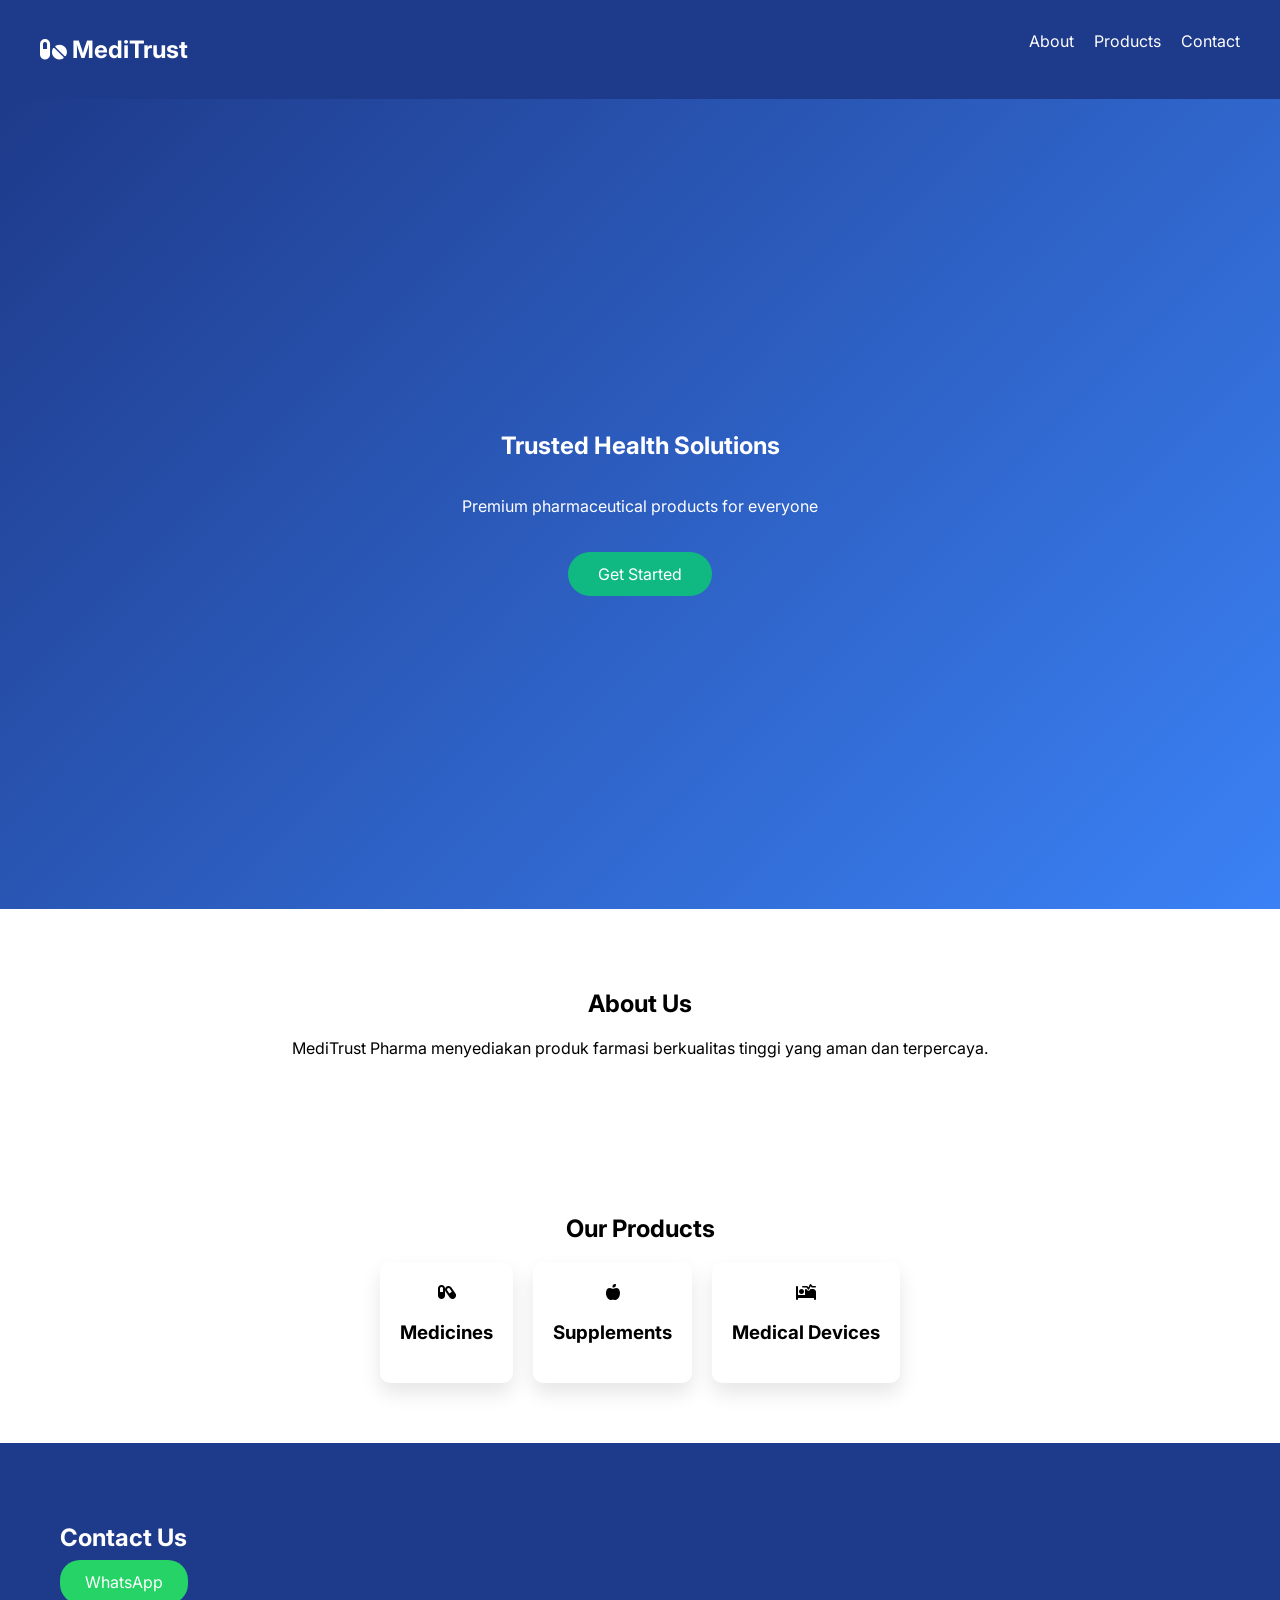
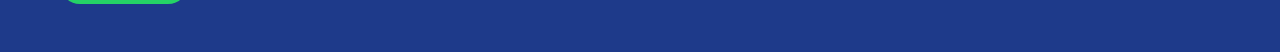
<file: index.html>
<!DOCTYPE html>
<html lang="en">
<head>
  <meta charset="UTF-8">
  <meta name="viewport" content="width=device-width, initial-scale=1.0">
  <title>MediTrust Pharma</title>

  <link href="https://fonts.googleapis.com/css2?family=Inter:wght@300;400;600;700&display=swap" rel="stylesheet">
  <link rel="stylesheet" href="https://cdnjs.cloudflare.com/ajax/libs/font-awesome/6.4.0/css/all.min.css">
  <link rel="stylesheet" href="style.css">
</head>

<body>

<!-- NAVBAR (NEW 🔥) -->
<nav class="navbar">
  <h2><i class="fas fa-pills"></i> MediTrust</h2>
  <ul>
    <li><a href="#about">About</a></li>
    <li><a href="#products">Products</a></li>
    <li><a href="#contact">Contact</a></li>
  </ul>
</nav>

<!-- HERO -->
<section class="hero">
  <h1>Trusted Health Solutions</h1>
  <p>Premium pharmaceutical products for everyone</p>
  <a href="#contact" class="btn">Get Started</a>
</section>

<!-- ABOUT -->
<section id="about" class="section">
  <h2>About Us</h2>
  <p>MediTrust Pharma menyediakan produk farmasi berkualitas tinggi yang aman dan terpercaya.</p>
</section>

<!-- PRODUCTS -->
<section id="products" class="section">
  <h2>Our Products</h2>

  <div class="grid">
    <div class="card">
      <i class="fas fa-capsules"></i>
      <h3>Medicines</h3>
    </div>

    <div class="card">
      <i class="fas fa-apple-alt"></i>
      <h3>Supplements</h3>
    </div>

    <div class="card">
      <i class="fas fa-procedures"></i>
      <h3>Medical Devices</h3>
    </div>
  </div>
</section>

<!-- CTA -->
<section id="contact" class="cta">
  <h2>Contact Us</h2>
  <a href="https://wa.me/6281234567890" class="whatsapp">WhatsApp</a>
</section>

<script src="script.js"></script>
</body>
</html>
</file>
<file: style.css>
body {
  font-family: 'Inter', sans-serif;
  margin: 0;
}

/* NAVBAR */
.navbar {
  display: flex;
  justify-content: space-between;
  padding: 15px 40px;
  background: #1e3a8a;
  color: white;
  position: sticky;
  top: 0;
}

.navbar ul {
  display: flex;
  gap: 20px;
  list-style: none;
}

.navbar a {
  color: white;
  text-decoration: none;
}

/* HERO */
.hero {
  height: 90vh;
  display: flex;
  flex-direction: column;
  justify-content: center;
  align-items: center;
  background: linear-gradient(135deg,#1e3a8a,#3b82f6);
  color: white;
  text-align: center;
}

.btn {
  background: #10b981;
  padding: 12px 30px;
  border-radius: 30px;
  text-decoration: none;
  color: white;
  margin-top: 20px;
}

/* SECTION */
.section {
  padding: 60px;
  text-align: center;
}

/* GRID */
.grid {
  display: flex;
  justify-content: center;
  gap: 20px;
}

.card {
  padding: 20px;
  background: white;
  box-shadow: 0 10px 20px rgba(0,0,0,0.1);
  border-radius: 10px;
  transition: 0.3s;
}

.card:hover {
  transform: translateY(-10px);
}

/* CTA */
.cta {
  background: #1e3a8a;
  color: white;
  padding: 60px;
}

.whatsapp {
  background: #25D366;
  padding: 12px 25px;
  border-radius: 20px;
  text-decoration: none;
  color: white;
}
</file>
